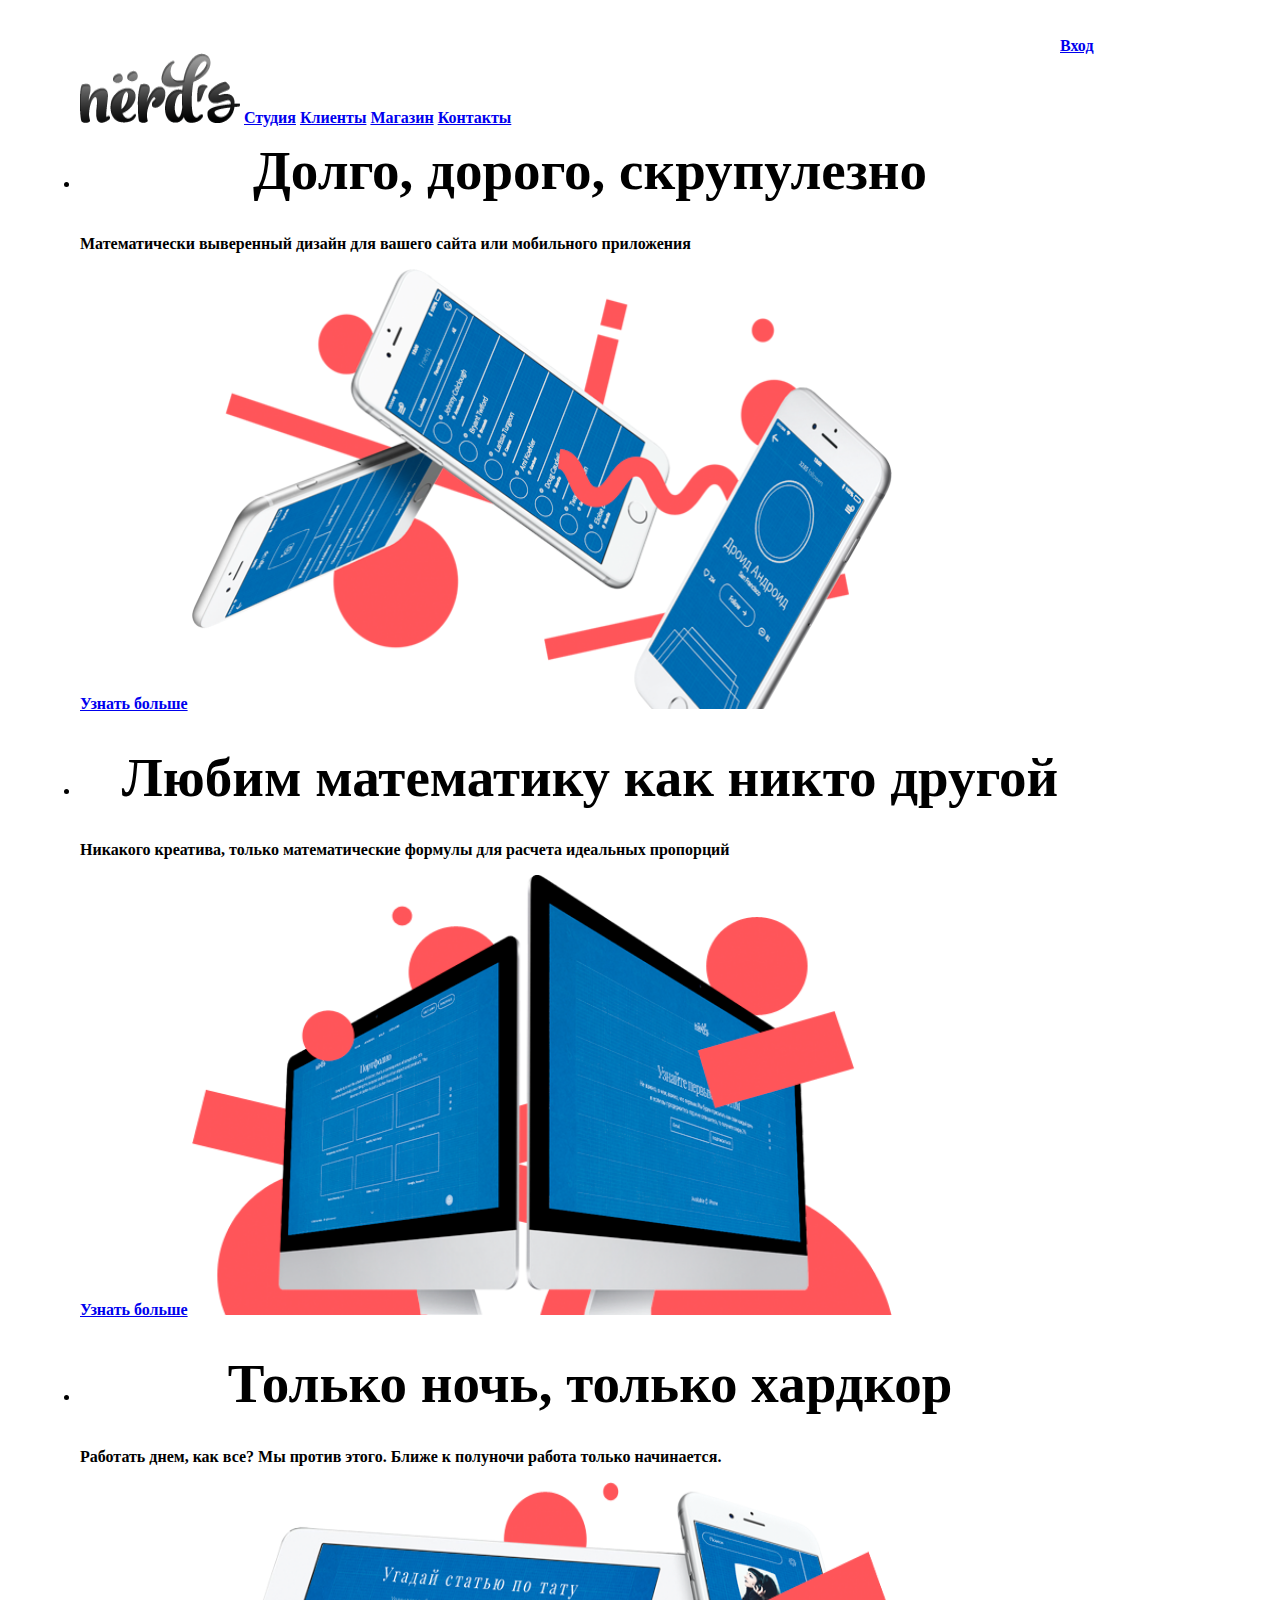
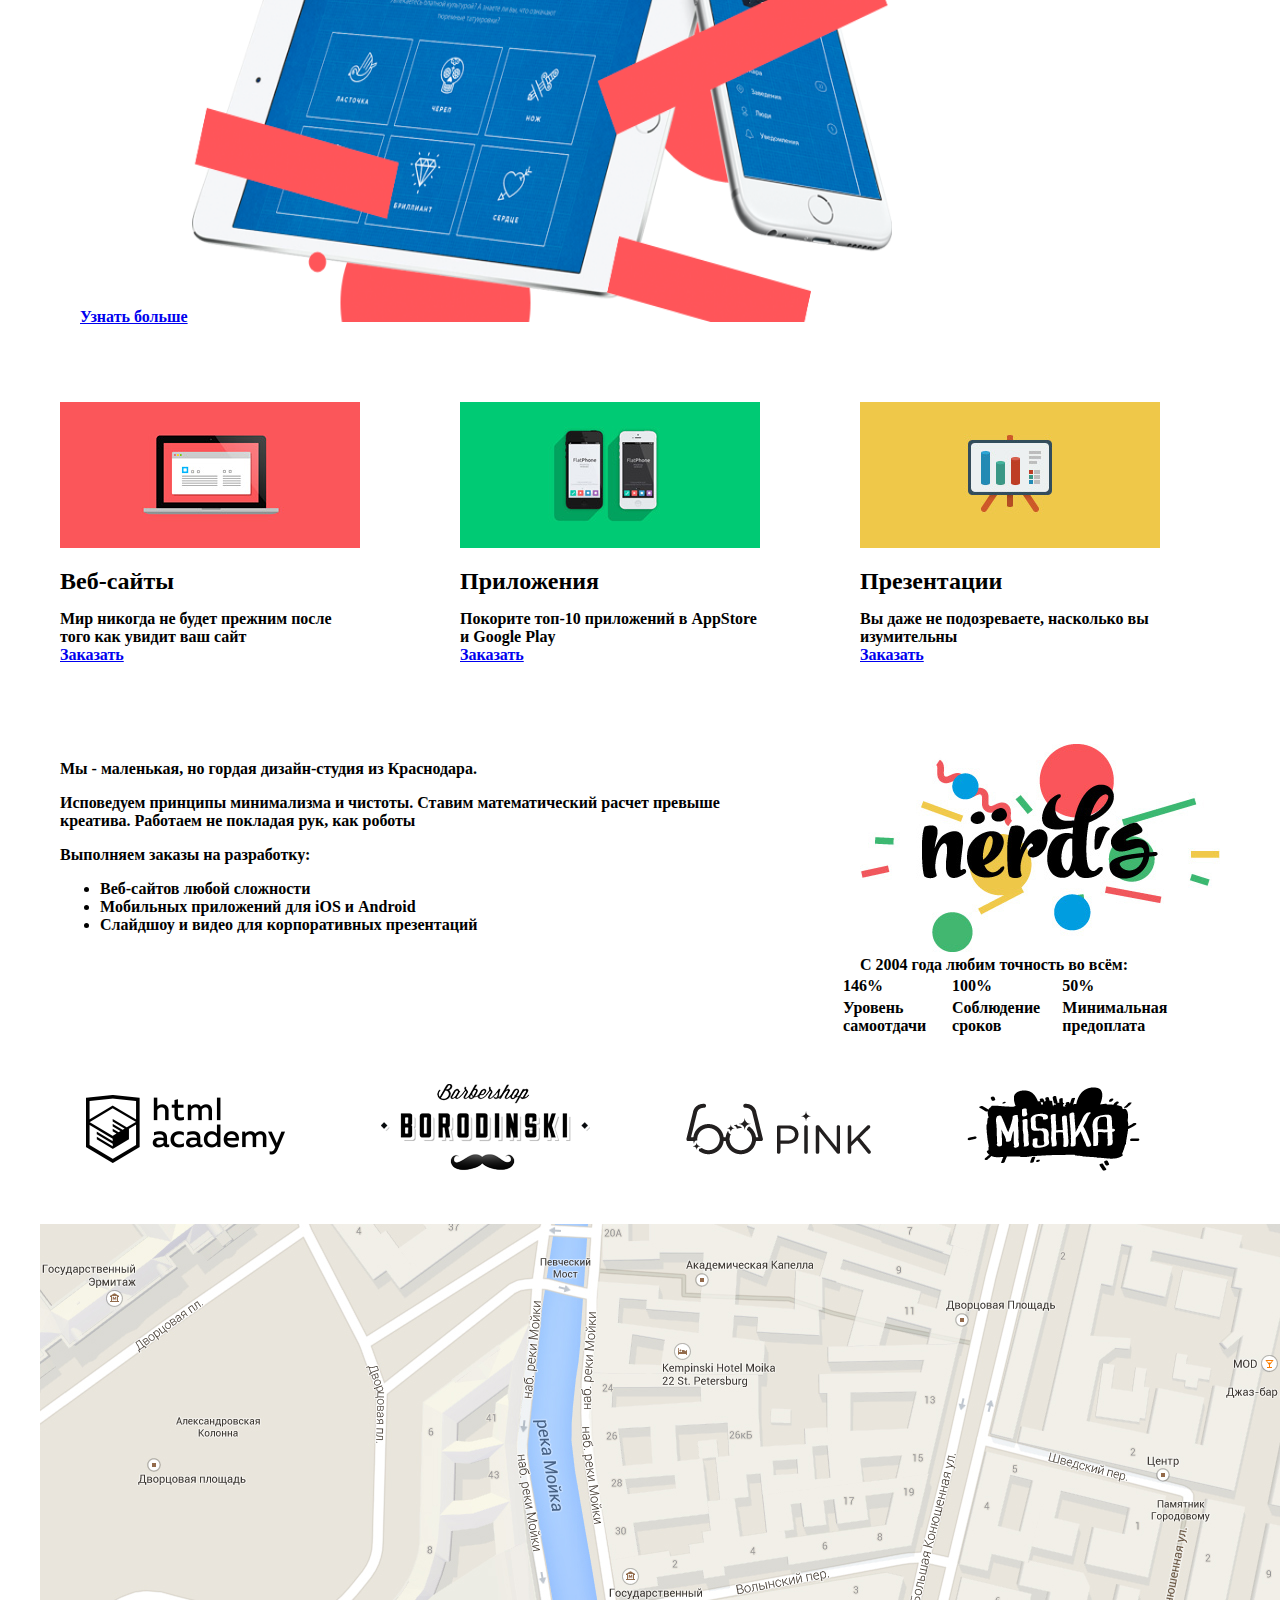
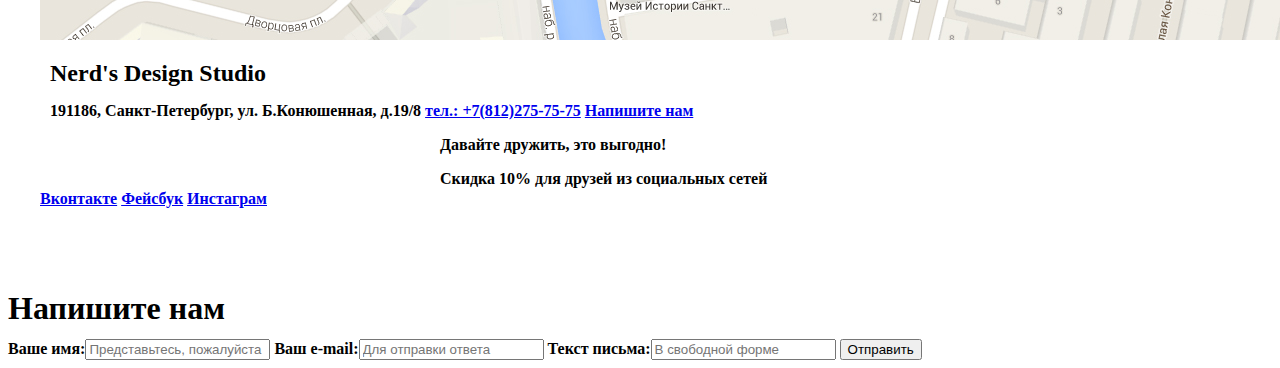
<file: index.html>
<!DOCTYPE html>
<html lang="ru">
    <head>
        <meta charset="utf-8">
        <link href="css/style.css" rel="stylesheet">
        <title>Дизайн-студия Nerd's</title>
    </head>
    <body>
        <header class="main-header">
            <div class="container clearfix">
                <nav class="main-navigation">
                    <ul>
                        <li>
                            <a>
                                <img src="img/nerds-logo.png" width="160" height="70" alt="Дизайн-студия Nerd's">
                            </a>
                        </li>
                        <li>
                            <a href="#">Студия</a>
                        </li>
                        <li>
                            <a href="#">Клиенты</a>
                        </li>
                        <li>
                            <a href="inner.html">Магазин</a>
                        </li>
                        <li>
                            <a href="#">Контакты</a>
                        </li>
                    </ul>
                </nav>
                <div class="user-block">
                    <a class="login" href="#">Вход</a>
                </div>
                <div class="slider">
                    <ul>
                        <li> 
                            <h1>Долго, дорого, скрупулезно</h1>
                            <p>Математически выверенный дизайн для вашего сайта или мобильного приложения</p>
                            <a href="#">Узнать больше</a>
                            <img src="img/photo-slide1.png" width="700" height="440" alt="">
                        </li>
                        <li> 
                            <h1>Любим математику как никто другой</h1>
                            <p>Никакого креатива, только математические формулы для расчета идеальных пропорций</p>
                            <a href="#">Узнать больше</a>
                            <img src="img/photo-slide2.png" width="700" height="440" alt="">
                        </li>
                        <li> 
                            <h1>Только ночь, только хардкор</h1>
                            <p>Работать днем, как все? Мы против этого. Ближе к полуночи работа только начинается.</p>
                            <a href="#">Узнать больше</a>
                            <img src="img/photo-slide3.png" width="700" height="440" alt="">
                        </li>
                    </ul>
                </div>
            </div>  
        </header>
        <main class="container clearfix">
            <section class="service">
                <img src="img/websights.png" width="" height="" alt="Веб-сайты">
                <h2>Веб-сайты</h2>
                <span>Мир никогда не будет прежним после того как увидит ваш сайт</span>
                <div class="order">
                    <a href="#">Заказать</a>
                </div>
            </section>
            <section class="service">
                <img src="img/apps.png" width="" height="" alt="Приложения">
                <h2>Приложения</h2>
                <span>Покорите топ-10 приложений в AppStore и Google Play</span>
                <div class="order">
                    <a href="#">Заказать</a>
                </div>
            </section>
            <section class="service">
                <img src="img/presentations.png" width="" height="" alt="Презентации">
                <h2>Презентации</h2>
                <span>Вы даже не подозреваете, насколько вы изумительны</span>
                <div class="order">
                    <a href="#">Заказать</a>
                </div>
            </section>
            <section class="about">
                <p><b>Мы - маленькая, но гордая дизайн-студия из Краснодара.</b></p>
                <p>Исповедуем принципы минимализма и чистоты. Ставим математический расчет превыше креатива. Работаем не покладая рук, как роботы</p>
                <p>Выполняем заказы на разработку:</p>
                <ul>
                    <li>Веб-сайтов любой сложности</li>
                    <li>Мобильных приложений для iOS и Android</li>
                    <li>Слайдшоу и видео для корпоративных презентаций</li>
                </ul>
            </section>
            <section class="statistic">
                <img src="img/nerds-logo.jpg" width="" height="" alt="Nerd's">
                <span>С 2004 года любим точность во всём:</span>
                <table class="statistic">
                    <tr>
                        <td>146%</td>
                        <td>100%</td>
                        <td>50%</td>
                    </tr>
                    <tr>
                        <td>Уровень самоотдачи</td>
                        <td>Соблюдение сроков</td>
                        <td>Минимальная предоплата</td>
                    </tr>
                </table>
            </section>
            <section class="partners">
                <a href="https://htmlacademy.ru/intensive/htmlcss">
                    <img src="img/htmlacademy-logo.png" width="" height="" alt="HTML Academy">
                </a>
                <a href="#">
                    <img src="img/borodinski-logo.png" width="" height="" alt="Barbershop Borodinski">
                </a>
                <a href="#">
                    <img src="img/pink-logo.png" width="" height="" alt="Pink">
                </a>
                <a href="#">
                    <img src="img/mishka-logo.png" width="" height="" alt="Mishka">
                </a>
            </section>
        </main>
        <footer class="main-footer">
            <div class="container clearfix">
                <img src="img/map.jpg" width="" height="" alt="Карта">
                <section class="writeus">
                    <div class="container">
                        <h2>Nerd's Design Studio</h2>
                        191186, Санкт-Петербург,
                        ул. Б.Конюшенная, д.19/8
                        <a href="tel:+78122757575">тел.: +7(812)275-75-75</a>
                        <a href="#">Напишите нам</a>
                     </div>   
                </section>
                <section class="footer-social">
                    <a class="social-btn social-btn-vk" href="#">Вконтакте</a>
                    <a class="social-btn social-btn-fb" href="#">Фейсбук</a>
                    <a class="social-btn social-btn-inst" href="#">Инстаграм</a>
                </section>  
                <div class="discount">
                    <p>Давайте дружить, это выгодно!</p>
                    <p>Скидка 10% для друзей из социальных сетей</p>
                </div>
            </div>
        </footer>
        <div class="modal-window">
            <h1>Напишите нам</h1>
            <form action="#" method="get">
                <label>
                    Ваше имя:<input type="text" name="username" placeholder="Представьтесь, пожалуйста">    
                </label>
                <label>
                    Ваш e-mail:<input type="text" name="usermail" placeholder="Для отправки ответа">    
                </label>
                <label>
                    Текст письма:<input type="text" name="letter" placeholder="В свободной форме">   
                </label>
                <input type="submit" value="Отправить"> 
            </form>
        </div>
    </body>
</html>
</file>
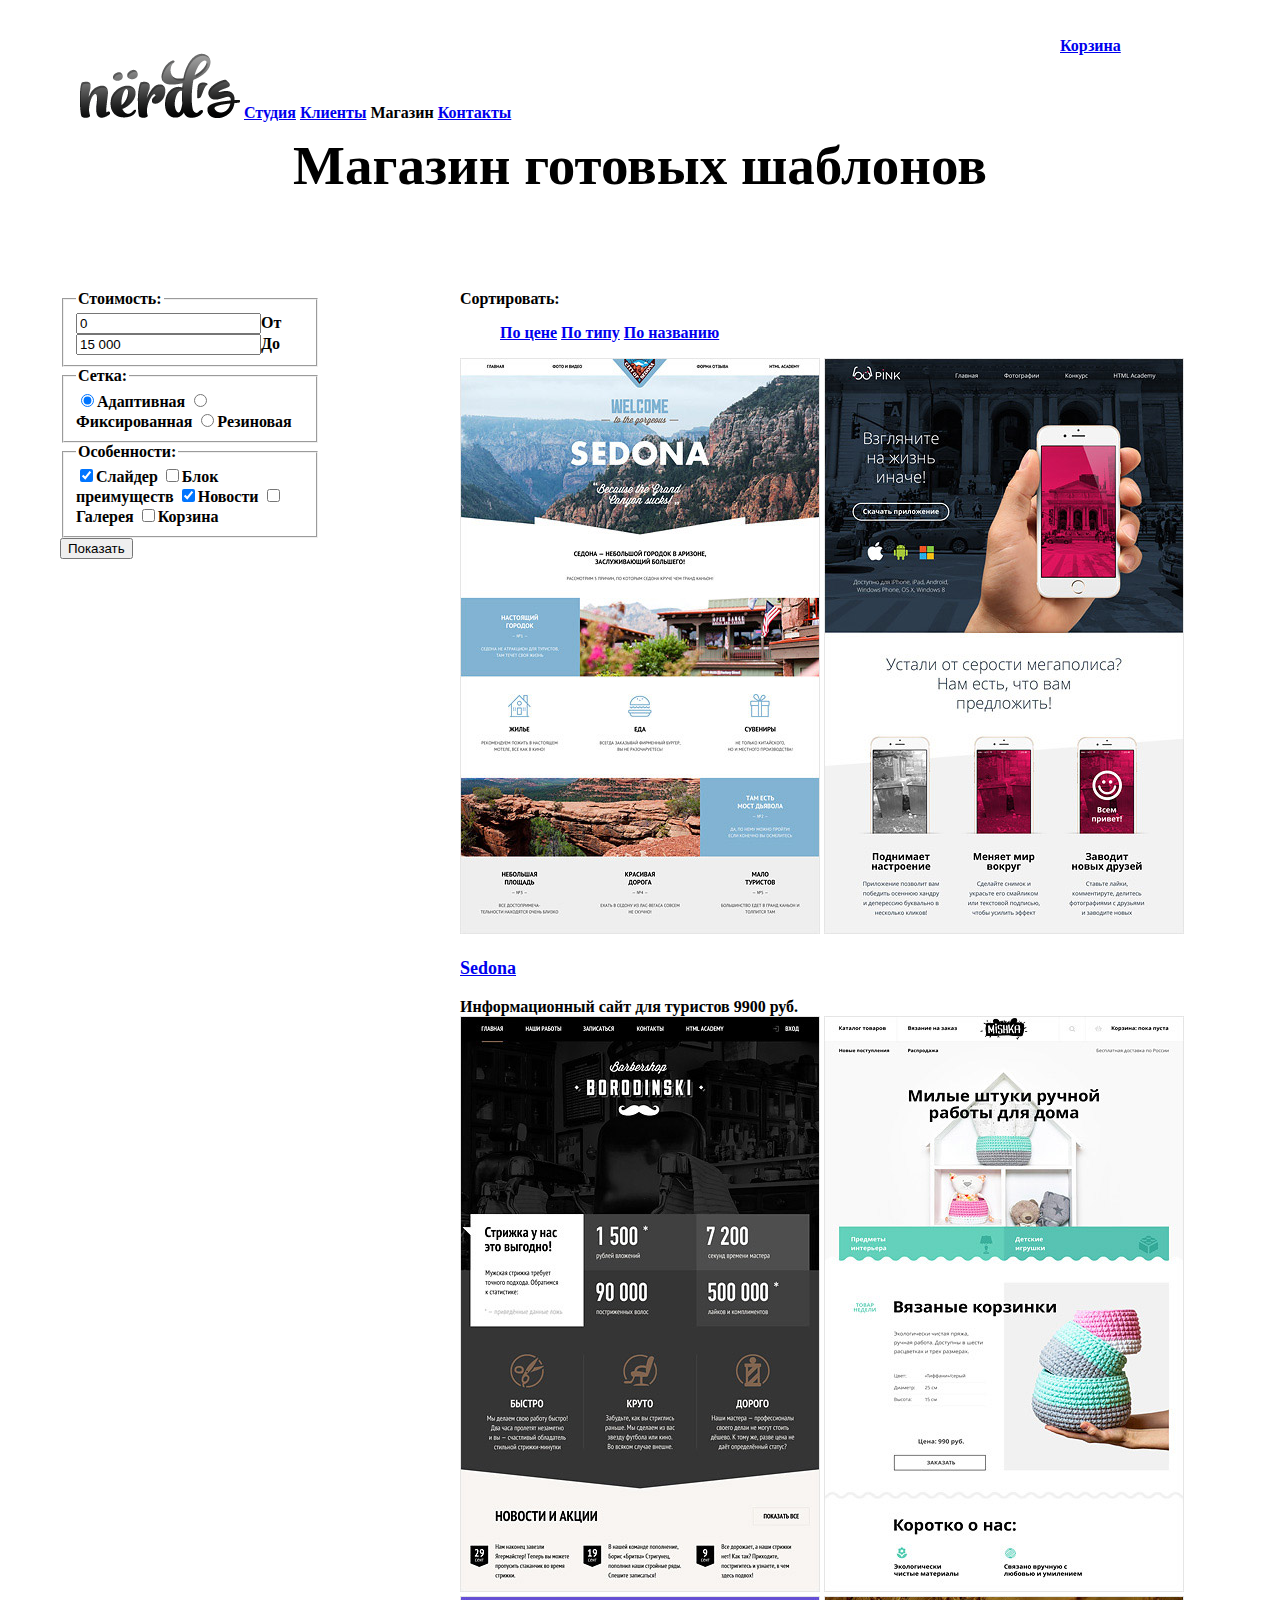
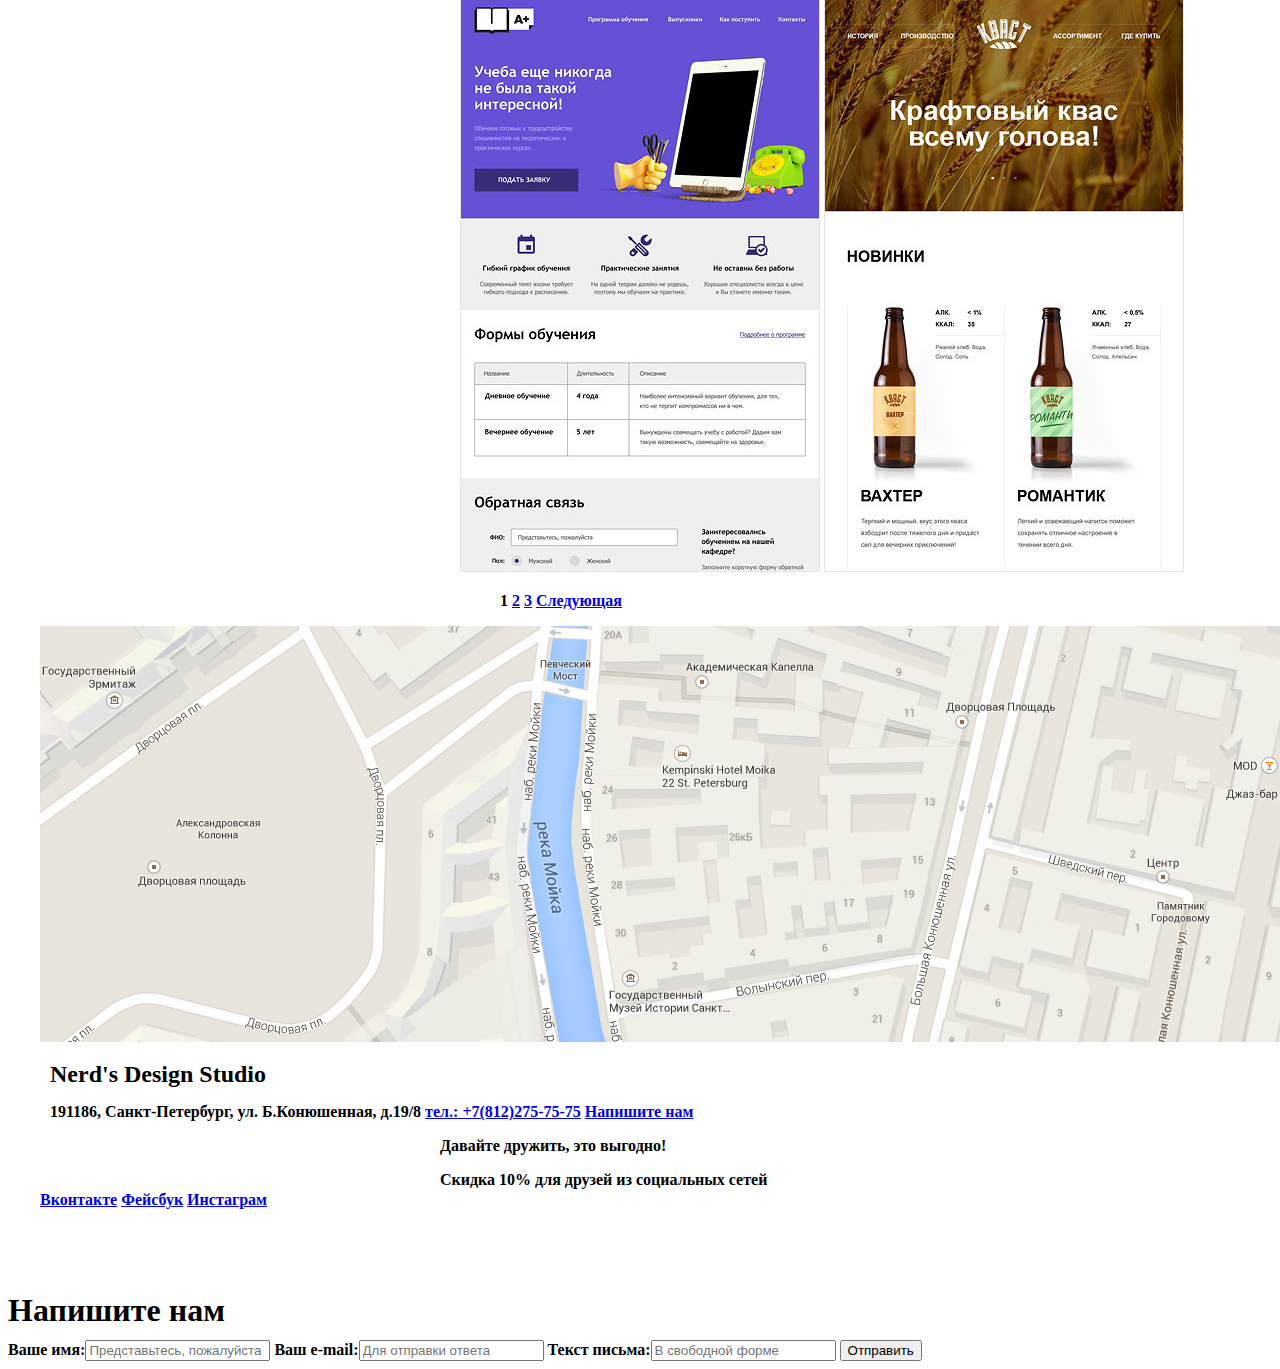
<file: inner.html>
<!DOCTYPE html>
<html lang="ru">
    <head>
        <meta charset="utf-8">
        <link href="css/style.css" rel="stylesheet">
        <title>Магазин готовых шаблонов Nerd's</title>
    </head>
    <body>
        <header class="main-header">
            <div class="container clearfix">
                <nav class="main-navigation">
                    <ul>
                        <li>
                            <a href="index.html">
                                <img src="img/nerds-logo.png" width="" height="" alt="Дизайн-студия Nerd's">
                            </a>
                        </li>
                        <li>
                            <a href="#">Студия</a>
                        </li>
                        <li>
                            <a href="#">Клиенты</a>
                        </li>
                        <li>
                            <a>Магазин</a>
                        </li>
                        <li>
                            <a href="#">Контакты</a>
                        </li>
                    </ul>
                </nav>
                <div class="user-block">
                    <a class="shopping-cart" href="#">Корзина</a>
                </div>
                <h1>Магазин готовых шаблонов</h1>
            </div>  
        </header>
        <main class="container clearfix">
            <section class="seeking-form clearfix">
                <form action="https://echo.htmlacademy.ru" method="get">
                    <fieldset>
                        <legend>Стоимость:</legend>
                        <input type="text" name="min-price" value="0"><label>От</label>
                        <input type="text" name="max-price" value="15 000"><label>До</label>
                    </fieldset>
                    <fieldset>
                        <legend>Сетка:</legend>
                        <input type="radio" id="responsive" name="sample-grid" checked><label for="responsive">Адаптивная</label>
                        <input type="radio" id="fixed" name="sample-grid"><label for="fixed">Фиксированная</label>
                        <input type="radio" id="fluid" name="sample-grid"><label for="fluid">Резиновая</label>
                    </fieldset>
                    <fieldset>
                        <legend>Особенности:</legend>
                        <input type="checkbox" id="slider" name="slider" checked><label for="slider">Слайдер</label>
                        <input type="checkbox" id="advantages" name="advantages"><label for="advantages">Блок преимуществ</label>
                        <input type="checkbox" id="news" name="news" checked><label for="news">Новости</label>
                        <input type="checkbox" id="gallery" name="gallery"><label for="gallery">Галерея</label>
                        <input type="checkbox" id="cart" name="cart"><label for="cart">Корзина</label>
                    </fieldset>
                    <button type="submit">Показать</button>
                </form>
            </section>
            <section class="catalog clearfix">
                <div class="sorting">
                    <span>Сортировать:</span>
                    <ul>
                        <li><a href="#">По цене</a></li>
                        <li><a href="#">По типу</a></li>
                        <li><a href="#">По названию</a></li>
                    </ul>
                </div>
                <article class="product-card">
                    <img src="img/sedona-card.jpg" alt="Sedona">
                    <a href="#"><h2>Sedona</h2></a>
                    <span>Информационный сайт для туристов</span>
                    <span>9900 руб.</span>
                </article>
                <article class="product-card">
                    <img src="img/pink-card.jpg" alt="Pink">
                </article>
                <article class="product-card">
                    <img src="img/barbershop-card.jpg" alt="Barbershop">
                </article>
                <article class="product-card">
                    <img src="img/mishka-card.jpg" alt="Mishka">
                </article>
                <article class="product-card">
                    <img src="img/academy-card.jpg" alt="Academy">
                </article>
                <article class="product-card">
                    <img src="img/kvast-card.jpg" alt="Kvast">
                </article>
                <div class="catalog-pages">
                    <ul> 
                        <li><a>1</a></li>
                        <li><a href="#">2</a></li>
                        <li><a href="#">3</a></li>
                        <li><a href="#">Следующая</a></li>
                    </ul>
                </div>
            </section>
        </main>
        <footer class="main-footer">
            <div class="container clearfix">
                <img src="img/map.jpg" width="" height="" alt="Карта">
                <section class="writeus">
                    <div class="container">
                        <h2>Nerd's Design Studio</h2>
                        191186, Санкт-Петербург,
                        ул. Б.Конюшенная, д.19/8
                        <a href="tel:+78122757575">тел.: +7(812)275-75-75</a>
                        <a href="#">Напишите нам</a>
                     </div>   
                </section>
                <section class="footer-social">
                    <a class="social-btn social-btn-vk" href="#">Вконтакте</a>
                    <a class="social-btn social-btn-fb" href="#">Фейсбук</a>
                    <a class="social-btn social-btn-inst" href="#">Инстаграм</a>
                </section>  
                <div class="discount">
                    <p>Давайте дружить, это выгодно!</p>
                    <p>Скидка 10% для друзей из социальных сетей</p>
                </div>
            </div>
        </footer>
        <div class="modal-window">
            <h1>Напишите нам</h1>
            <form action="#" method="get">
                <label>
                    Ваше имя:<input type="text" name="username" placeholder="Представьтесь, пожалуйста">    
                </label>
                <label>
                    Ваш e-mail:<input type="text" name="usermail" placeholder="Для отправки ответа">    
                </label>
                <label>
                    Текст письма:<input type="text" name="letter" placeholder="В свободной форме">   
                </label>
                <input type="submit" value="Отправить"> 
            </form>
        </div>
    </body>
</html>
</file>
<file: css/style.css>
body {
    font-size: 16px;
    line-height: 18px;
    color: rgb(0, 0, 0);
    font-weight: bold;
    font-family: "Roboto";
}   
.container h1 {
    font-size: 55px;
    line-height: 55px;
    font-weight: 600;
    text-align: center;
}
.product-card h2 {
    font-size: 18px;
    line-height: 30px;
}
.main-navigation li {
    display: inline-block;
}
.catalog-pages li {
    display: inline-block;  
}
.sorting li {
    display: inline-block;  
}
.main-header {
    min-height: 70px;
    margin-bottom: 60px;
}
.container {
    width: 1200px;
    margin: 0 auto;
    padding: 0 10px;
}
.main-navigation {
    width: 1000px;
    float: left;
    min-height: 70px;
}
.user-block {
    width: 180px;
    float: right;
    min-height: 70px;
}
.slider {
    width: 1060px;
}
.service {
    width: 300px;
    float: left;
    margin-left: 20px;
    margin-right: 80px;
    margin-bottom: 80px;
}
.about {
    width: 660px;
    float: left;
    margin-left: 20px;
}
.statistic {
    width: 360px;
    float: right;
    margin-left: 140px;
    margin-right: 20px;
}
.partners {
    width: 1160px;
    float: left;
    margin-left: auto;
    margin-right: auto;  
    padding-top: 46px;
    padding-bottom: 46px;
}
.partners a {
    display: inline-block;  
    margin-left: 46px;
    margin-right: 46px;
    vertical-align: middle;   
}
.seeking-form {
    float: left;
    width: 260px;  
    margin-left: 20px;
}
.catalog {
    float: right;
    width: 760px;
    margin-right: 20px;
}
.product-card {
    display: inline-block;
    width: 360px;
    vertical-align: top;
}
.footer-social {
   width: 260px;
    float: left; 
    padding-top: 70px;
    padding-bottom: 70px;
}
.footer-social a {
    display: inline-block;
}
.discount {
    width: 560px;
    float: left;
    margin-left: 140px;
}
.clearfix::after {
    content: "";
    display: table;
    clear: both;
}
</file>
